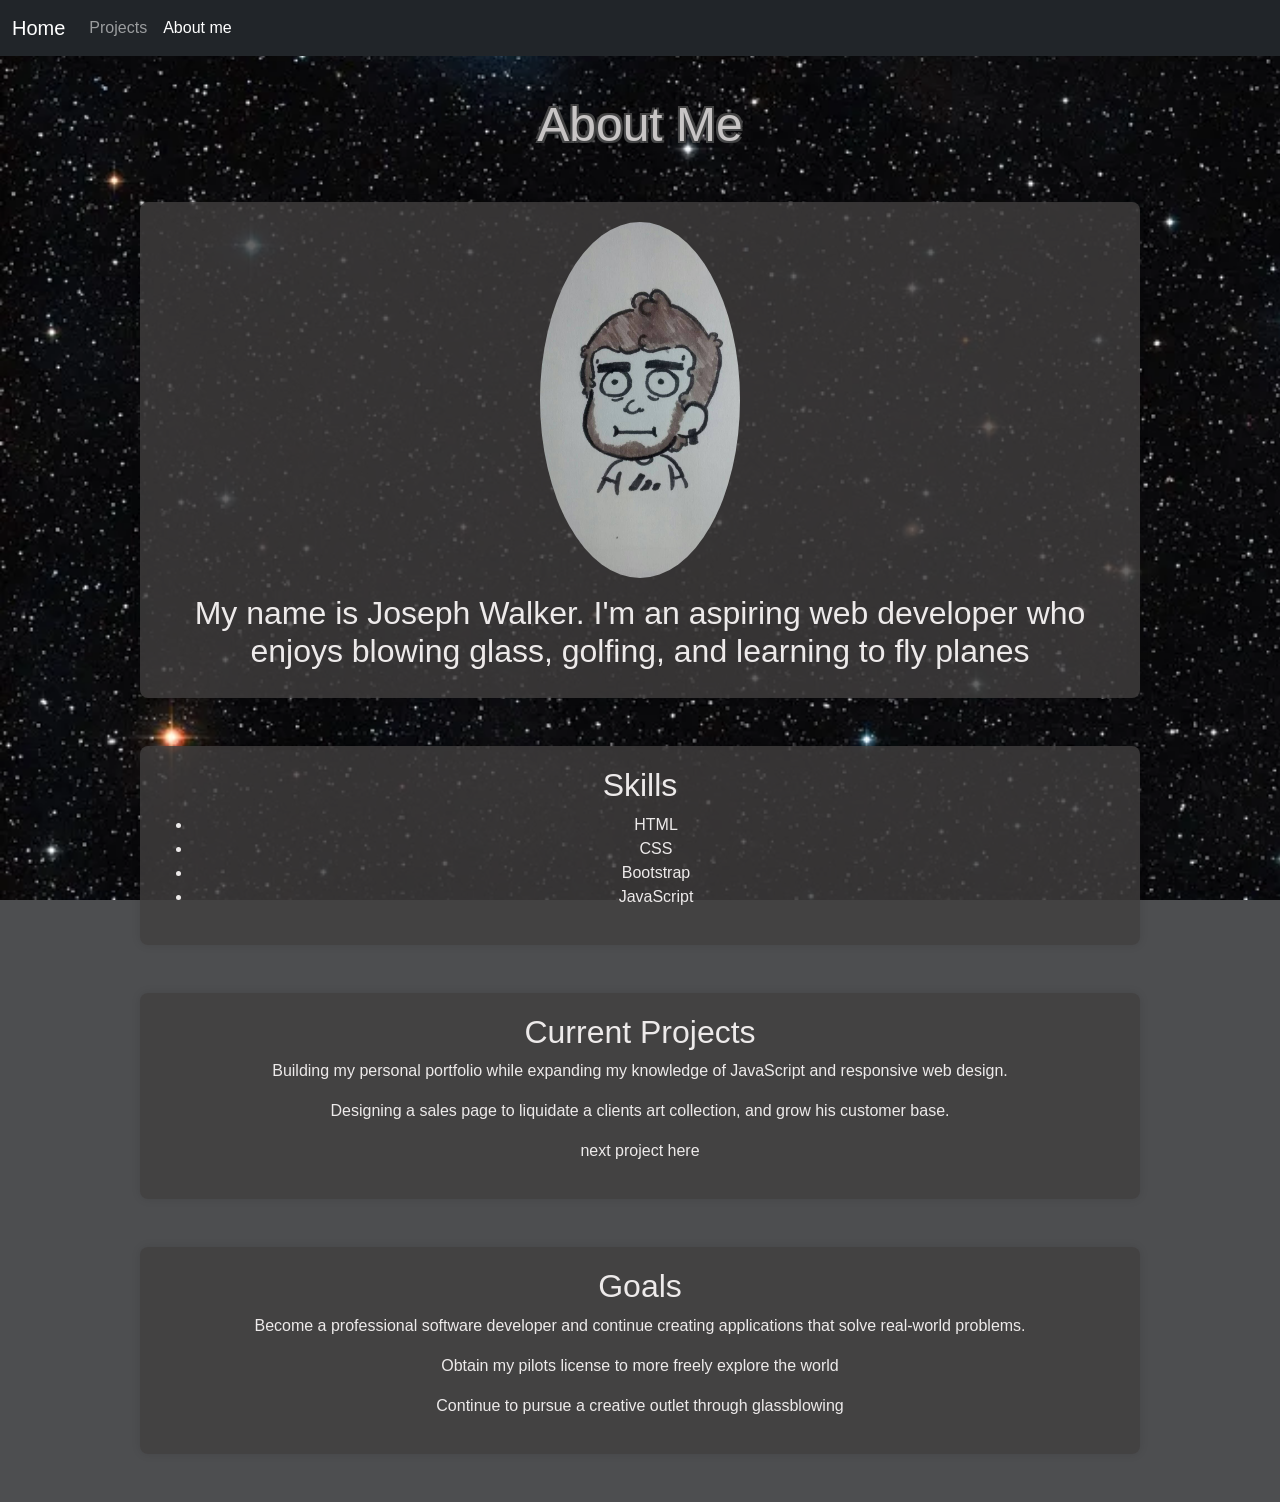
<file: aboutme.html>
<!DOCTYPE html>
<html lang="en">
<head>
    <meta charset="UTF-8">
    <title>JW - About Me</title>
    <link rel="stylesheet" href="css2.css">
    <!-- <link href="https://cdn.jsdelivr.net/npm/bootstrap@5.3.7/dist/css/bootstrap.min.css" rel="stylesheet" integrity="sha384-LN+7fdVzj6u52u30Kp6M/trliBMCMKTyK833zpbD+pXdCLuTusPj697FH4R/5mcr" crossorigin="anonymous">
     -->
    <!-- <link href="[cdn.jsdelivr.net](https://cdn.jsdelivr.net/npm/bootstrap@5.3.7/dist/css/bootstrap.min.css)" rel="stylesheet"> -->
    <link rel="stylesheet" href="https://cdn.jsdelivr.net/npm/bootstrap@5.3.7/dist/css/bootstrap.min.css" >
</head>
<body>
   <nav class="navbar navbar-dark bg-dark navbar-expand-lg fw-light">
  <div class="container-fluid">
    <a class="navbar-brand" href="index.html">Home</a>
    <button class="navbar-toggler" type="button" data-bs-toggle="collapse" data-bs-target="#navbarSupportedContent" aria-controls="navbarSupportedContent" aria-expanded="false" aria-label="Toggle navigation">
      <span class="navbar-toggler-icon"></span>
    </button>
    <div class="collapse navbar-collapse" id="navbarSupportedContent">
      <ul class="navbar-nav me-auto mb-2 mb-lg-0">
        <li class="nav-item">
          <a class="nav-link" aria-current="page" href="projects.html">Projects</a>
        </li>
        <li class="nav-item">
          <a class="nav-link active" href="aboutme.html">About me</a>
        </li>
      </ul>
    </div>
  </div>
</nav>


    <script src="https://cdnjs.cloudflare.com/ajax/libs/bootstrap/5.3.8/js/bootstrap.min.js" integrity="sha512-nKXmKvJyiGQy343jatQlzDprflyB5c+tKCzGP3Uq67v+lmzfnZUi/ZT+fc6ITZfSC5HhaBKUIvr/nTLCV+7F+Q==" crossorigin="anonymous" referrerpolicy="no-referrer"></script>    <!-- Snow Script -->
    <script>
    </script>

</body>
</html>

<head>
  <link rel="stylesheet" href="css2.css">
</head>

  <h1 class="text-center mb-5">About Me</h1>

    <section class="about mb-5">
        <img src="cartoon_self_portrait.jpg.png" class="img-fluid rounded-circle mb-3" width="200">

        <h2>My name is Joseph Walker. I'm an aspiring web developer
            who enjoys blowing glass, golfing, and learning to fly planes
          </h2>
    </section>

    <section class="about mb-5">
        <h2>Skills</h2>

        <ul>
            <li>HTML</li>
            <li>CSS</li>
            <li>Bootstrap</li>
            <li>JavaScript</li>
        </ul>
    </section>

    <section class="about mb-5">
        <h2>Current Projects</h2>

        <p>
            Building my personal portfolio while
            expanding my knowledge of JavaScript and responsive web design. 
        </p>
        <p>
          Designing a sales page to liquidate a clients art collection, and grow his customer base.
        </p>
        <p>
        next project here
        </p>
    </section>

    <section class="about mb-5">
        <h2>Goals</h2>

        <p>
            Become a professional software developer and
            continue creating applications that solve real-world problems.
        </p>
        <p> 
          Obtain my pilots license to more freely explore the world
        </p>
        <p>
          Continue to pursue a creative outlet through glassblowing 
        </p>
    </section>

</main>
</file>
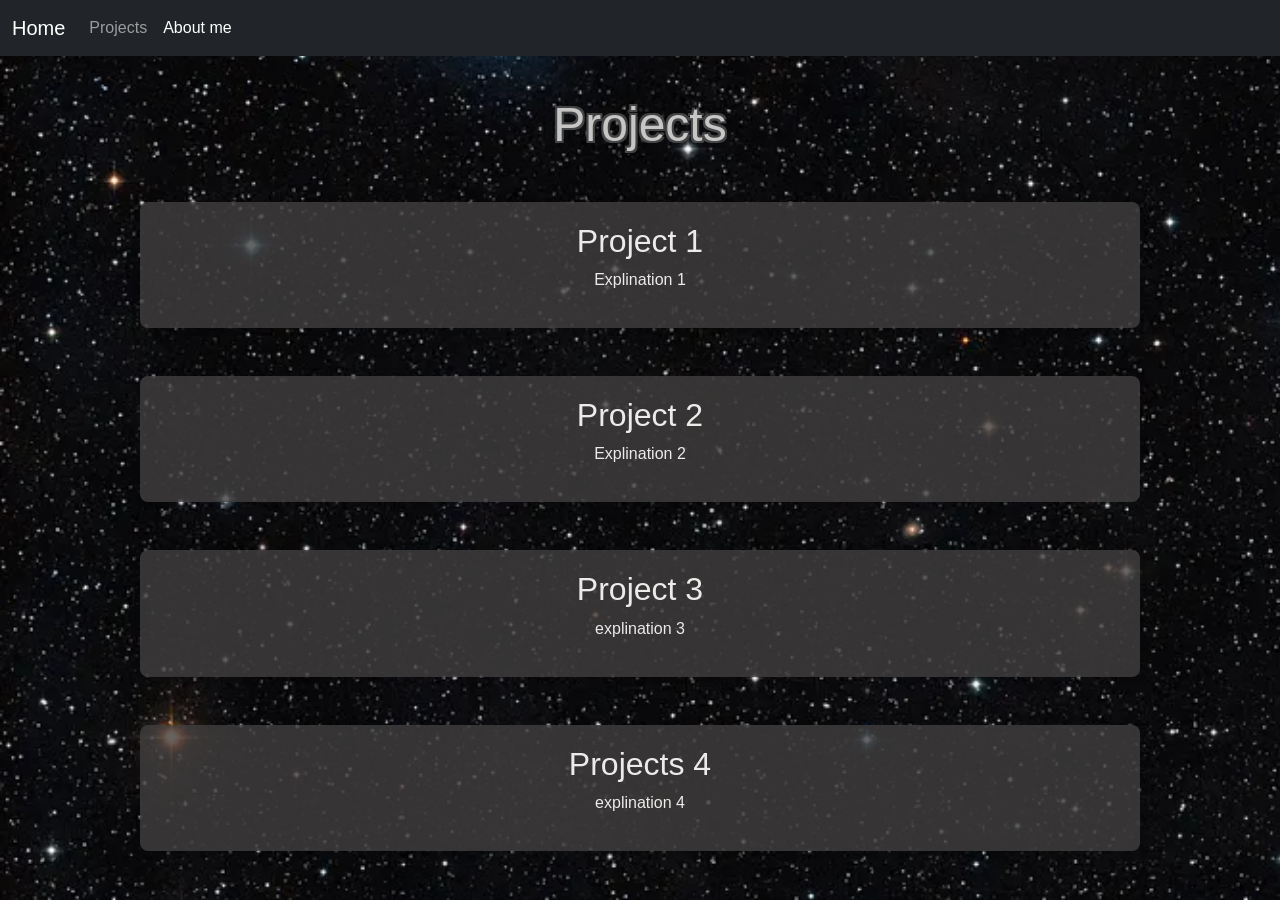
<file: projects.html>
<!DOCTYPE html>
<html lang="en">
<head>
    <meta charset="UTF-8">
    <title>JW - About Me</title>
    <link rel="stylesheet" href="css2.css">
    <!-- <link href="https://cdn.jsdelivr.net/npm/bootstrap@5.3.7/dist/css/bootstrap.min.css" rel="stylesheet" integrity="sha384-LN+7fdVzj6u52u30Kp6M/trliBMCMKTyK833zpbD+pXdCLuTusPj697FH4R/5mcr" crossorigin="anonymous">
     -->
    <!-- <link href="[cdn.jsdelivr.net](https://cdn.jsdelivr.net/npm/bootstrap@5.3.7/dist/css/bootstrap.min.css)" rel="stylesheet"> -->
    <link rel="stylesheet" href="https://cdn.jsdelivr.net/npm/bootstrap@5.3.7/dist/css/bootstrap.min.css" >
</head>
<body>
   <nav class="navbar navbar-dark bg-dark navbar-expand-lg fw-light">
  <div class="container-fluid">
    <a class="navbar-brand" href="index.html">Home</a>
    <button class="navbar-toggler" type="button" data-bs-toggle="collapse" data-bs-target="#navbarSupportedContent" aria-controls="navbarSupportedContent" aria-expanded="false" aria-label="Toggle navigation">
      <span class="navbar-toggler-icon"></span>
    </button>
    <div class="collapse navbar-collapse" id="navbarSupportedContent">
      <ul class="navbar-nav me-auto mb-2 mb-lg-0">
        <li class="nav-item">
          <a class="nav-link" aria-current="page" href="projects.html">Projects</a>
        </li>
        <li class="nav-item">
          <a class="nav-link active" href="aboutme.html">About me</a>
        </li>
      </ul>
    </div>
  </div>
</nav>


    <script src="https://cdnjs.cloudflare.com/ajax/libs/bootstrap/5.3.8/js/bootstrap.min.js" integrity="sha512-nKXmKvJyiGQy343jatQlzDprflyB5c+tKCzGP3Uq67v+lmzfnZUi/ZT+fc6ITZfSC5HhaBKUIvr/nTLCV+7F+Q==" crossorigin="anonymous" referrerpolicy="no-referrer"></script>    <!-- Snow Script -->
    <script>
    </script>

</body>
</html>


<head>
  <link rel="stylesheet" href="css2.css">
</head>

  <h1 class="text-center mb-5">Projects</h1>

    <section class="about mb-5">
        <h2>Project 1</h2>

        <p>
           Explination 1
        </p>
    </section>

    <section class="about mb-5">
        <h2>Project 2</h2>

        <p>
           Explination 2
        </p>
    </section>

    <section class="about mb-5">
        <h2>Project 3</h2>

        <p>
            explination 3
        </p>
    </section>

    <section class="about mb-5">
        <h2>Projects 4</h2>

        <p>
           explination 4
        </p>
    </section>

</main>
</file>
<file: css2.css>
h1 {
    font-size: 3em;
    margin-top: 40px;
    margin-bottom: 20px;
    color: rgb(200, 197, 197);
    text-shadow: -2px 2px 0 #474849, 2px -2px 0 #434343, -2px -2px 0 #434242, 2px 2px 0 #414242;
}

.about {
    
    margin: 20px auto;
    max-width: 1000px;
    background: rgba(65, 63, 63, 0.8);
    padding: 20px;
    border-radius: 8px;
    box-shadow: 0 0 10px rgba(0,0,0,0.1);
}

a {
    color: #4069f0;
    text-decoration: none;
}

a:hover {
    text-decoration: underline;
}
canvas#snow {
position: fixed;
top: 0;
left: 0;
pointer-events: none;
z-index: 0;
}

body {
    font-family: Arial, sans-serif;
    text-align: center;
    background-color: #4d4e50;
    color: #f7f5f5;
}
body > * {
position: relative;
z-index: 1;
}
body {
font-family: Arial, sans-serif;
text-align: center;
background-image: url('space.jpg'); /* or any snowy image */
background-size: cover;
background-repeat: no-repeat;
background-attachment: fixed;
color: #edeaea;
}

.quote-box {
    background-color: rgba(76, 75, 75, 0.8);
    margin: 30px auto;
    padding: 20px;
    max-width: 500px;
    border-radius: 10px;
    box-shadow: 0 0 15px rgba(0,0,0,0.1);
}

#quote {
    font-size: 1.2em;
    color: #f3eded;
    margin-bottom: 15px;
}
/* 
button {
    padding: 10px 20px;
    background-color: #0077cc;
    color: white;
    border: none;
    border-radius: 6px;
    cursor: pointer;
}

button:hover {
    background-color: #005fa3;
} */
</file>
